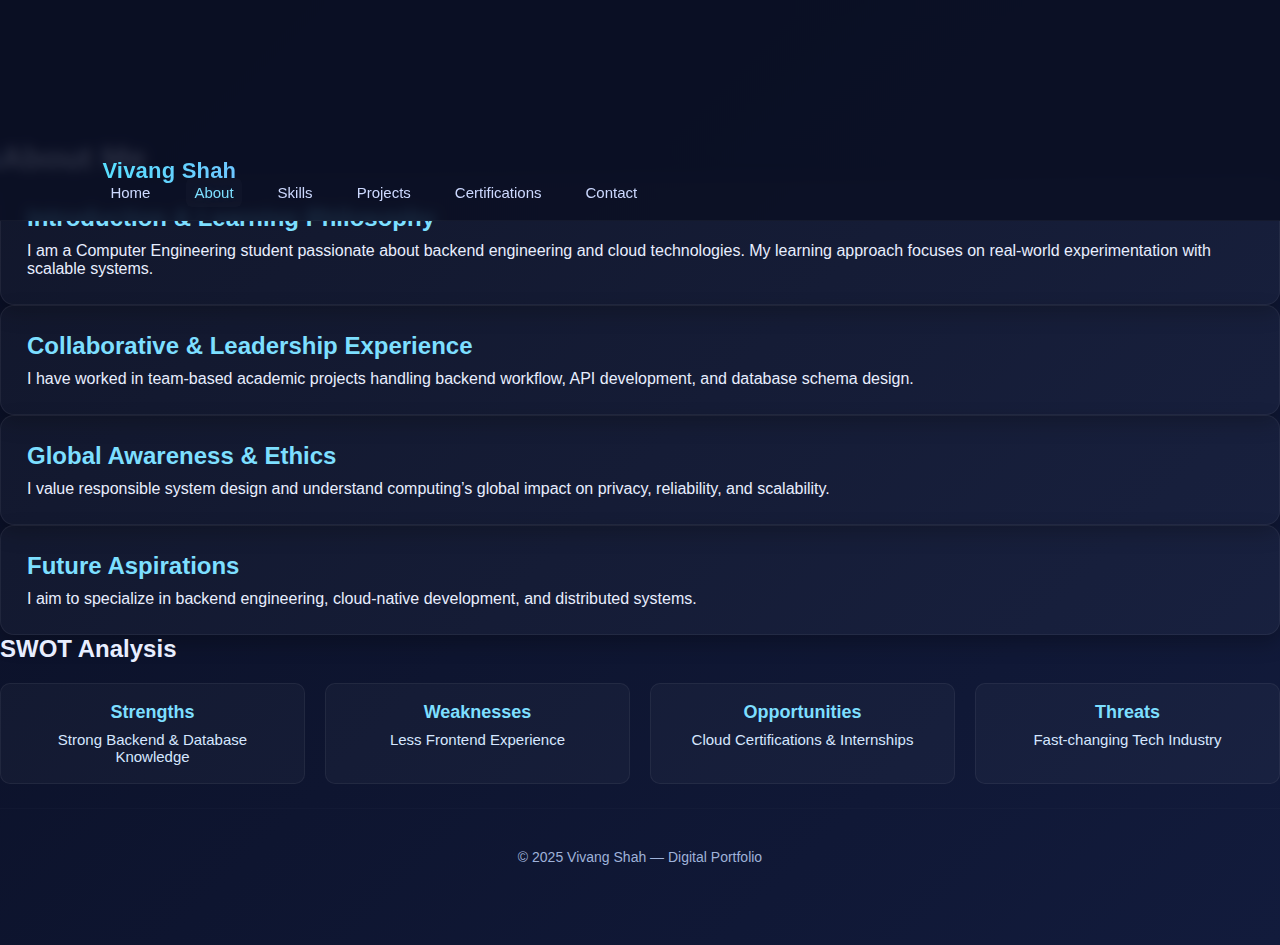
<file: about.html>
<!DOCTYPE html>
<html lang="en">

<head>
    <meta charset="UTF-8">
    <meta name="viewport" content="width=device-width, initial-scale=1.0">
    <title>About | Vivang Shah</title>
    <link rel="stylesheet" href="style.css">
</head>

<body>

    <nav class="navbar">
        <div class="page-container">
            <div class="logo">Vivang Shah</div>
        <ul class="nav-links">
            <li><a href="index.html">Home</a></li>
            <li><a class="active" href="about.html">About</a></li>
            <li><a href="skills.html">Skills</a></li>
            <li><a href="projects.html">Projects</a></li>
            <li><a href="certifications.html">Certifications</a></li>
            <li><a href="contact.html">Contact</a></li>
        </ul>
    </nav>

    <div class="page-container">

        <h1>About Me</h1>
        
        <div class="card">
            <h2>Introduction & Learning Philosophy</h2>
            <p>I am a Computer Engineering student passionate about backend engineering and cloud technologies. My learning approach focuses on real-world experimentation with scalable systems.</p>
        </div>

        <div class="card">
            <h2>Collaborative & Leadership Experience</h2>
            <p>I have worked in team-based academic projects handling backend workflow, API development, and database schema design.</p>
        </div>

        <div class="card">
            <h2>Global Awareness & Ethics</h2>
            <p>I value responsible system design and understand computing’s global impact on privacy, reliability, and scalability.</p>
        </div>

        <div class="card">
            <h2>Future Aspirations</h2>
            <p>I aim to specialize in backend engineering, cloud-native development, and distributed systems.</p>
        </div>

        <h2>SWOT Analysis</h2>

        <div class="swot-grid">
            <div class="swot-item">
                <h3>Strengths</h3>
                <p>Strong Backend & Database Knowledge</p>
            </div>

            <div class="swot-item">
                <h3>Weaknesses</h3>
                <p>Less Frontend Experience</p>
            </div>

            <div class="swot-item">
                <h3>Opportunities</h3>
                <p>Cloud Certifications & Internships</p>
            </div>

            <div class="swot-item">
                <h3>Threats</h3>
                <p>Fast-changing Tech Industry</p>
            </div>
        </div>

    </div>
   
</div>

        

    <footer>© 2025 Vivang Shah — Digital Portfolio</footer>

</body>
</html>
</file>
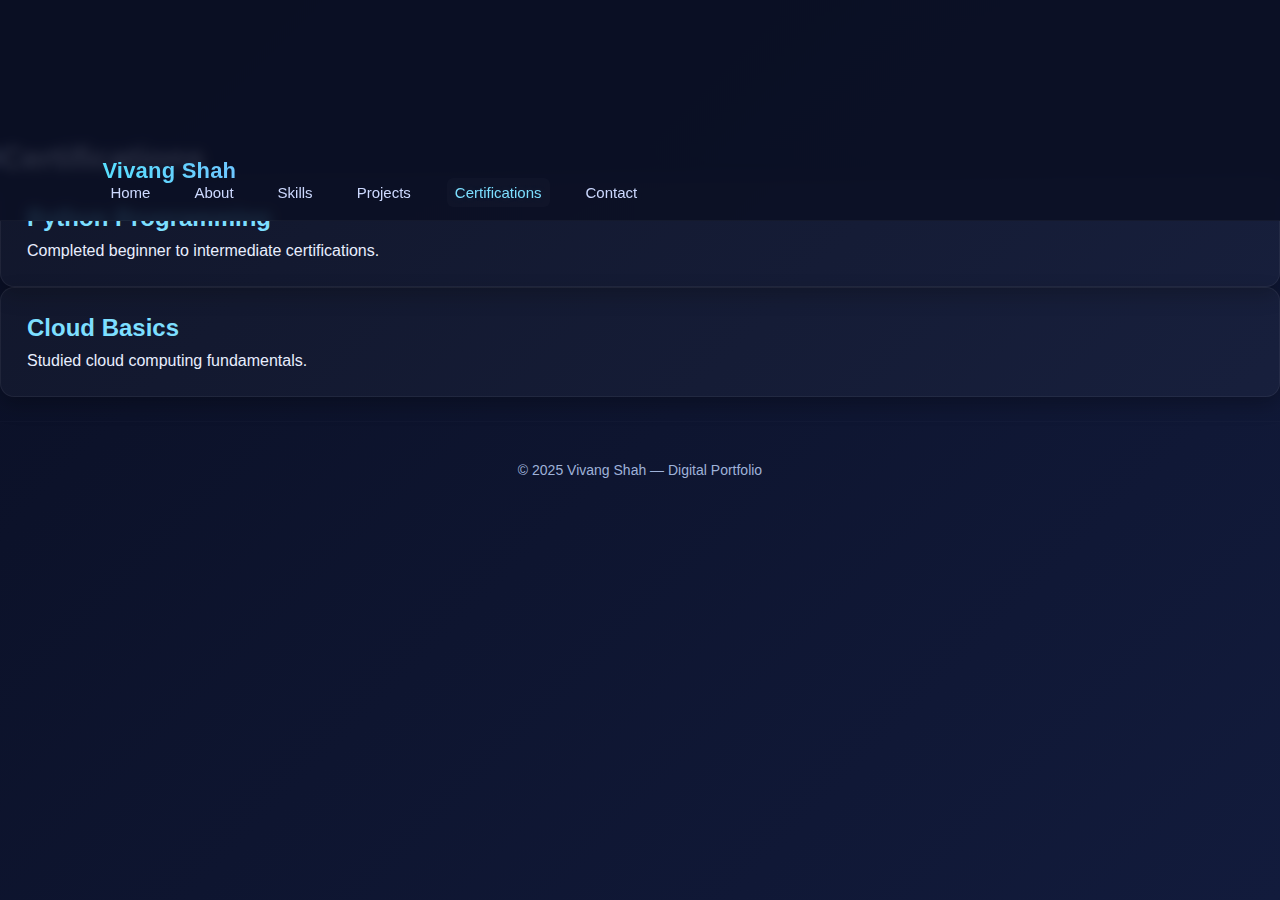
<file: certifications.html>
<!DOCTYPE html>
<html lang="en">

<head>
    <meta charset="UTF-8">
    <meta name="viewport" content="width=device-width, initial-scale=1.0">
    <title>Certifications | Vivang Shah</title>
    <link rel="stylesheet" href="style.css">
</head>

<body>

<nav class="navbar">
    <div class="page-container">
   <div class="logo">Vivang Shah</div>
    <ul class="nav-links">
        <li><a href="index.html">Home</a></li>
        <li><a href="about.html">About</a></li>
        <li><a href="skills.html">Skills</a></li>
        <li><a href="projects.html">Projects</a></li>
        <li><a class="active" href="certifications.html">Certifications</a></li>
        <li><a href="contact.html">Contact</a></li>
    </ul>
</nav>

<div class="page-container">

    <h1>Certifications</h1>

    <div class="card">
        <h2>Python Programming</h2>
        <p>Completed beginner to intermediate certifications.</p>
    </div>

    <div class="card">
        <h2>Cloud Basics</h2>
        <p>Studied cloud computing fundamentals.</p>
    </div>

</div>
</div>

    

<footer>© 2025 Vivang Shah — Digital Portfolio</footer>
</body>
</html>
</file>
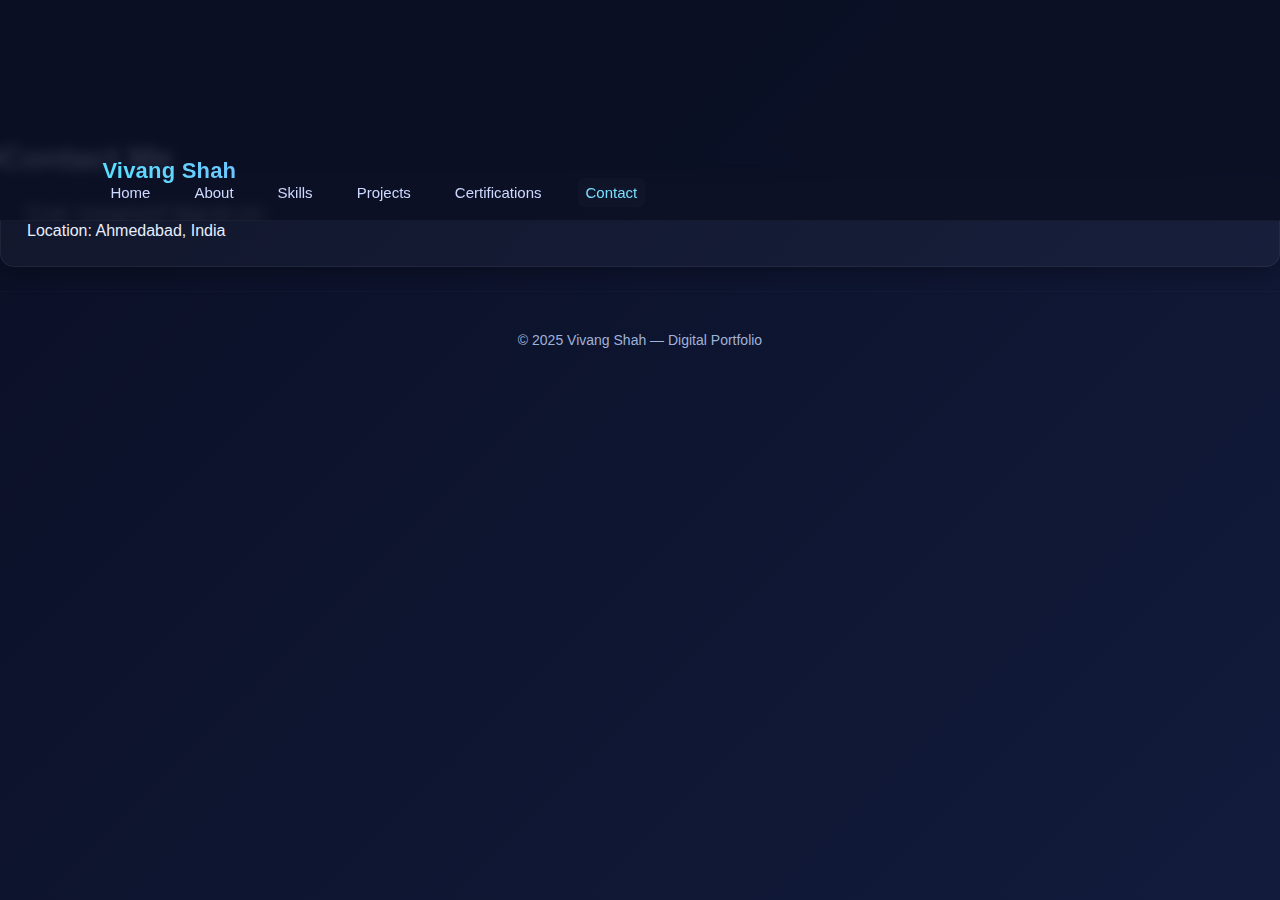
<file: contact.html>
<!DOCTYPE html>
<html lang="en">

<head>
    <meta charset="UTF-8">
    <meta name="viewport" content="width=device-width, initial-scale=1.0">
    <title>Contact | Vivang Shah</title>
    <link rel="stylesheet" href="style.css">
</head>

<body>

<nav class="navbar">
    <div class="page-container">
   <div class="logo">Vivang Shah</div>
    <ul class="nav-links">
        <li><a href="index.html">Home</a></li>
        <li><a href="about.html">About</a></li>
        <li><a href="skills.html">Skills</a></li>
        <li><a href="projects.html">Projects</a></li>
        <li><a href="certifications.html">Certifications</a></li>
        <li><a class="active" href="contact.html">Contact</a></li>
    </ul>
</nav>

<div class="page-container">

    <h1>Contact Me</h1>

    <div class="card">
        <p>Email: vivangshah07@gmail.com</p>
        <p>Location: Ahmedabad, India</p>
    </div>

</div>
</div>

    

<footer>© 2025 Vivang Shah — Digital Portfolio</footer>
</body>
</html>
</file>
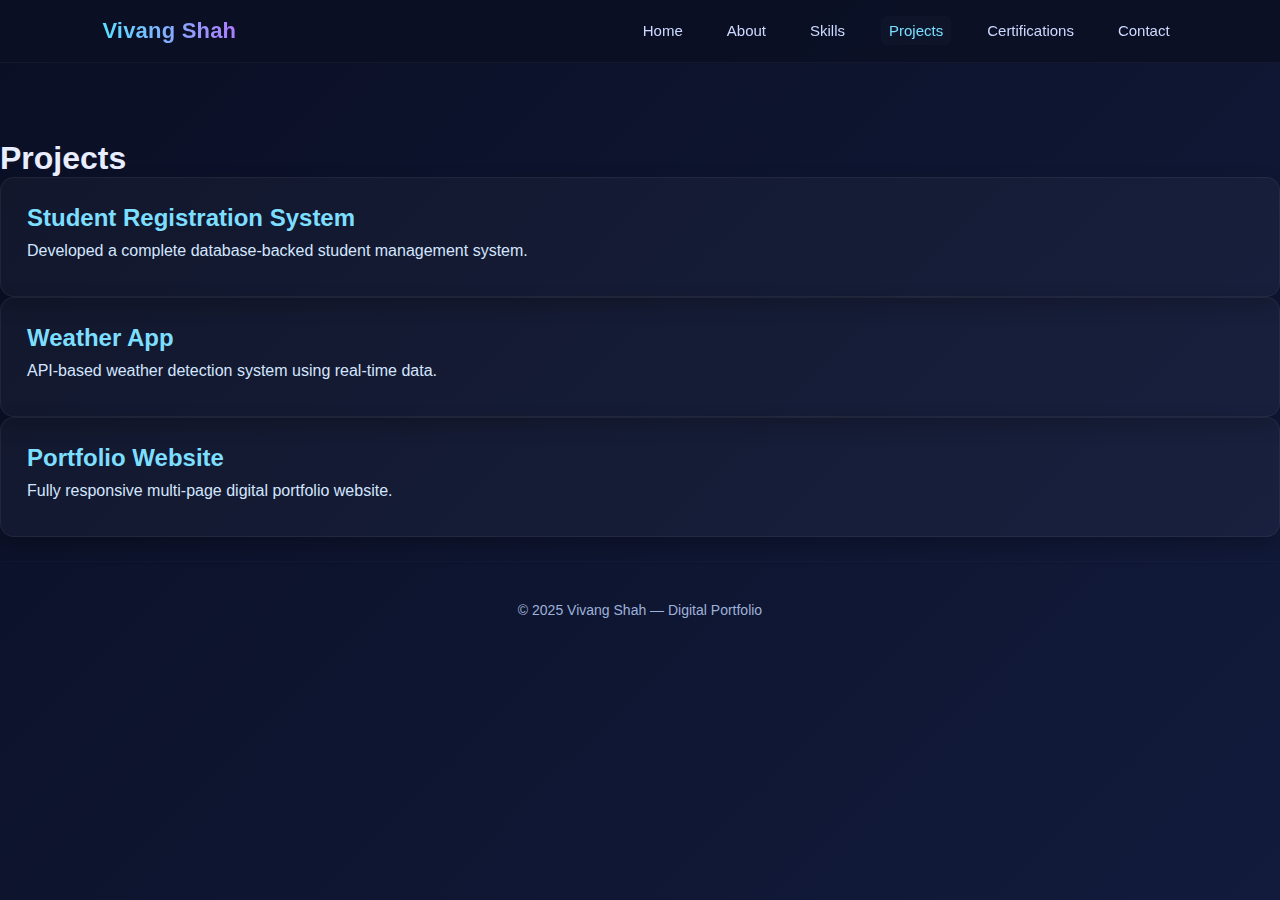
<file: projects.html>
<!DOCTYPE html>
<html lang="en">

<head>
    <meta charset="UTF-8">
    <meta name="viewport" content="width=device-width, initial-scale=1.0">
    <title>Projects | Vivang Shah</title>
    <link rel="stylesheet" href="style.css">
</head>

<body>

<nav class="navbar">
    <div class="logo">Vivang Shah</div>
    <ul class="nav-links">
        <li><a href="index.html">Home</a></li>
        <li><a href="about.html">About</a></li>
        <li><a href="skills.html">Skills</a></li>
        <li><a class="active" href="projects.html">Projects</a></li>
        <li><a href="certifications.html">Certifications</a></li>
        <li><a href="contact.html">Contact</a></li>
    </ul>
</nav>

<div class="page-container">

    <h1>Projects</h1>

    <div class="project-card">
        <h2>Student Registration System</h2>
        <p>Developed a complete database-backed student management system.</p>
    </div>

    <div class="project-card">
        <h2>Weather App</h2>
        <p>API-based weather detection system using real-time data.</p>
    </div>

    <div class="project-card">
        <h2>Portfolio Website</h2>
        <p>Fully responsive multi-page digital portfolio website.</p>
    </div>

</div>

<footer>© 2025 Vivang Shah — Digital Portfolio</footer>
</body>
</html>
</file>
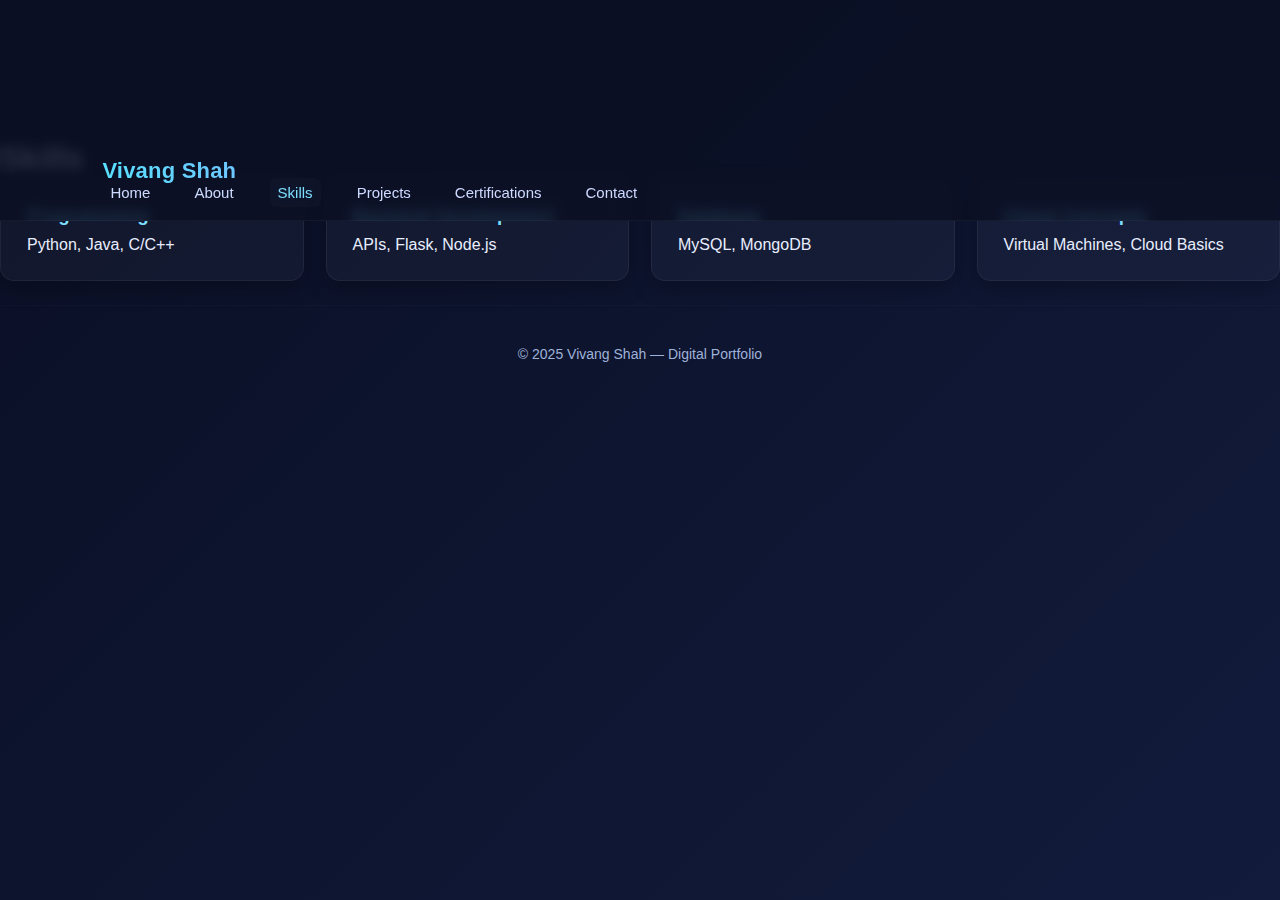
<file: skills.html>
<!DOCTYPE html>
<html lang="en">

<head>
    <meta charset="UTF-8">
    <meta name="viewport" content="width=device-width, initial-scale=1.0">
    <title>Skills | Vivang Shah</title>
    <link rel="stylesheet" href="style.css">
</head>

<body>

    <nav class="navbar">
        <div class="page-container">
   <div class="logo">Vivang Shah</div>
        <ul class="nav-links">
            <li><a href="index.html">Home</a></li>
            <li><a href="about.html">About</a></li>
            <li><a class="active" href="skills.html">Skills</a></li>
            <li><a href="projects.html">Projects</a></li>
            <li><a href="certifications.html">Certifications</a></li>
            <li><a href="contact.html">Contact</a></li>
        </ul>
    </nav>

    <div class="page-container">

        <h1>Skills</h1>

        <div class="skill-grid">

            <div class="skill-card">
                <h3>Programming</h3>
                <p>Python, Java, C/C++</p>
            </div>

            <div class="skill-card">
                <h3>Backend Development</h3>
                <p>APIs, Flask, Node.js</p>
            </div>

            <div class="skill-card">
                <h3>Database</h3>
                <p>MySQL, MongoDB</p>
            </div>

            <div class="skill-card">
                <h3>Cloud Concepts</h3>
                <p>Virtual Machines, Cloud Basics</p>
            </div>

        </div>

    </div>
</div>

        

    <footer>© 2025 Vivang Shah — Digital Portfolio</footer>

</body>
</html>
</file>
<file: style.css>
/* FIX NAVBAR OVERLAP FOR ALL PAGES */
.page-container {
    padding-top: 140px; /* enough space for fixed navbar */
}

* {
    margin: 0;
    padding: 0;
    box-sizing: border-box;
    font-family: "Poppins", sans-serif;
}

:root{
    --bg-a: #0a0f24;
    --bg-b: #121b3c;
    --accent-a: #58e0ff;
    --accent-b: #af7bff;
    --neon: #7ddfff;
    --muted: #cfd9ff;
}

body {
    background: linear-gradient(135deg, var(--bg-a), var(--bg-b));
    color: #e8eeff;
    min-height: 100vh;
}

/* ========== NAVBAR ========== */
header, .navbar {
    width: 100%;
    position: fixed;
    top: 0;
    left: 0;
    background: rgba(10, 15, 35, 0.85);
    backdrop-filter: blur(6px);
    border-bottom: 1px solid rgba(255,255,255,0.04);
    z-index: 1000;
}

.navbar {
    display: flex;
    justify-content: space-between;
    padding: 18px 8%;
    align-items: center;
    gap: 20px;
}

.logo {
    font-size: 22px;
    font-weight: 800;
    letter-spacing: 0.2px;
    background: linear-gradient(to right, var(--accent-a), var(--accent-b));
    -webkit-background-clip: text;
    color: transparent;
}

.nav-links {
    display: flex;
    list-style: none;
    gap: 28px;
    align-items: center;
}

.nav-links a {
    color: #cdd9ff;
    text-decoration: none;
    font-size: 15px;
    transition: 0.25s ease;
    padding: 6px 8px;
    border-radius: 6px;
}

.nav-links a:hover,
.nav-links a.active {
    color: var(--neon);
    text-shadow: 0 0 10px rgba(125,220,255,0.12);
    background: rgba(255,255,255,0.02);
}

/* ========== HERO (two variants supported) ========== */
/* old class .hero kept for compatibility */
.hero, .hero-section {
    padding-top: 110px; /* allow for fixed navbar */
    display: flex;
    justify-content: space-between;
    align-items: center;
    gap: 30px;
}

/* Modern full-screen hero (index.html uses .hero-section) */
.hero-section {
    padding: 140px 8% 100px;
    min-height: calc(100vh - 110px);
    background: linear-gradient(135deg, rgba(20,30,48,0.85), rgba(36,59,85,0.95));
}

/* container left content */
.hero-content, .hero-text {
    max-width: 56%;
    color: #e6f0ff;
}

/* Big heading */
.hero-content h1, .hero-text h1 {
    font-size: 48px;
    font-weight: 800;
    line-height: 1.12;
    margin-bottom: 12px;
}

.hero-content h1 span {
    color: var(--neon);
}

/* tagline */
.tagline {
    margin-top: 6px;
    font-size: 18px;
    color: #b8d4ff;
    margin-bottom: 18px;
}

/* details under heading */
.hero-details p, .info {
    margin: 6px 0;
    color: #cfd9ff;
    font-size: 15px;
}

/* CTA button */
.hero-buttons {
    margin-top: 20px;
    display: flex;
    gap: 14px;
}

.btn {
    padding: 10px 18px;
    border-radius: 10px;
    text-decoration: none;
    font-weight: 700;
    font-size: 14px;
    cursor: pointer;
    transition: transform .18s ease, box-shadow .18s ease;
}

.primary-btn {
    background: linear-gradient(90deg, var(--accent-a), var(--accent-b));
    color: #002233;
    box-shadow: 0 6px 18px rgba(90,180,255,0.08);
}

.primary-btn:hover { transform: translateY(-3px); }

.secondary-btn {
    background: rgba(255,255,255,0.06);
    color: #e7f2ff;
    border: 1px solid rgba(255,255,255,0.04);
}

.secondary-btn:hover { transform: translateY(-3px); }

/* HERO IMAGE (index.html expects hero-image > img) */
.hero-image, .hero-right {
    display: flex;
    align-items: center;
    justify-content: center;
    max-width: 40%;
}

/* circle profile - adjusted smaller and glowing */
.hero-image img,
.profile-img {
    width: 230px;
    height: 230px;
    border-radius: 50%;
    object-fit: cover;
    border: 5px solid rgba(0, 212, 255, 0.85);
    box-shadow: 0 12px 40px rgba(0, 212, 255, 0.18), 0 6px 24px rgba(0,0,0,0.45);
    transition: transform .3s ease, box-shadow .3s ease;
}

/* fallback if your HTML used rounded-rectangle */
.hero-image img.rounded,
.hero-image img {
    border-radius: 18px; /* older version fallback */
}

/* if you prefer circular, ensure class is not rounded */
.hero-image img.circle,
.profile-img.circle { border-radius: 50%; }

/* hover */
.hero-image img:hover,
.profile-img:hover {
    transform: scale(1.03);
    box-shadow: 0 18px 60px rgba(0, 212, 255, 0.35);
}

/* ========== CARD STYLE ========== */
.card, .project-card, .skill-card {
    background: rgba(255,255,255,0.03);
    padding: 26px;
    border-radius: 14px;
    border: 1px solid rgba(255,255,255,0.06);
    box-shadow: 0 8px 20px rgba(0,0,0,0.25);
    transition: 0.28s ease;
}

.card:hover, .skill-card:hover, .project-card:hover {
    transform: translateY(-6px);
    box-shadow: 0 18px 40px rgba(0,0,0,0.35);
}

.card h2, .project-card h2, .skill-card h3 {
    color: var(--neon);
    margin-bottom: 10px;
}

/* ========== SKILLS GRID ========== */
.skill-grid {
    display: grid;
    grid-template-columns: repeat(auto-fit, minmax(220px, 1fr));
    gap: 22px;
}

/* ========== PROJECTS CARDS ========== */
.project-card p {
    color: #d4e6ff;
    margin-bottom: 10px;
}

/* ========== CONTACT FORM ========== */
.contact-row {
    display: flex;
    gap: 28px;
    flex-wrap: wrap;
}

.contact-form input,
.contact-form textarea {
    width: 100%;
    margin-bottom: 12px;
    padding: 12px;
    border-radius: 10px;
    border: 1px solid rgba(255,255,255,0.12);
    background: rgba(255,255,255,0.04);
    color: white;
    font-size: 14px;
}
/* SMALL FIXES AFTER UPDATES */

.hero-section {
    padding-top: 40px;
    padding-bottom: 120px;
    display: flex;
    justify-content: space-between;
    align-items: center;
    gap: 40px;
}

.hero-content {
    max-width: 55%;
}

.hero-image img {
    width: 230px;
    height: 230px;
    border-radius: 50%;
    border: 5px solid #00d9ff;
    box-shadow: 0 0 25px rgba(0, 212, 255, 0.2);
}


.contact-form button {
    padding: 12px 20px;
    width: 170px;
    border: none;
    border-radius: 10px;
    background: linear-gradient(to right, var(--accent-a), var(--accent-b));
    color: #001d26;
    font-weight: 700;
    cursor: pointer;
    transition: 0.3s;
}

.contact-form button:hover {
    transform: translateY(-3px);
    box-shadow: 0 10px 30px rgba(90,180,255,0.12);
}

/* ========== Footer ========== */
footer {
    text-align: center;
    padding: 40px 0 80px;
    color: #9fb2d9;
    font-size: 14px;
    border-top: 1px solid rgba(255,255,255,0.02);
    margin-top: 24px;
}

/* ========== SWOT GRID FIX ================= */
.swot-grid {
    display: grid;
    grid-template-columns: repeat(4, 1fr);
    gap: 20px;
    margin-top: 20px;
}

.swot-item {
    background: rgba(255, 255, 255, 0.03);
    padding: 18px;
    border-radius: 10px;
    text-align: center;
    border: 1px solid rgba(255, 255, 255, 0.06);
}

.swot-item h3 {
    color: var(--neon);
    margin-bottom: 8px;
    font-size: 18px;
}

.swot-item p {
    font-size: 15px;
    color: #d6e7ff;
}

/* ========== RESPONSIVE ========== */
@media (max-width: 980px) {
    .navbar { padding: 14px 6%; }
    .hero-section, .hero {
        flex-direction: column-reverse;
        padding: 90px 6% 60px;
        align-items: center;
        gap: 22px;
    }
    .hero-content, .hero-text { max-width: 100%; text-align: left; }
    .hero-image, .hero-right { max-width: 100%; }
    .hero-image img, .profile-img { width: 200px; height: 200px; }
    .big-title { font-size: 36px; }
}

@media (max-width: 520px) {
    .nav-links { display: none; }
    .hero-section { padding-top: 80px; }
    .hero-image img, .profile-img { width: 160px; height: 160px; }
}
</file>
